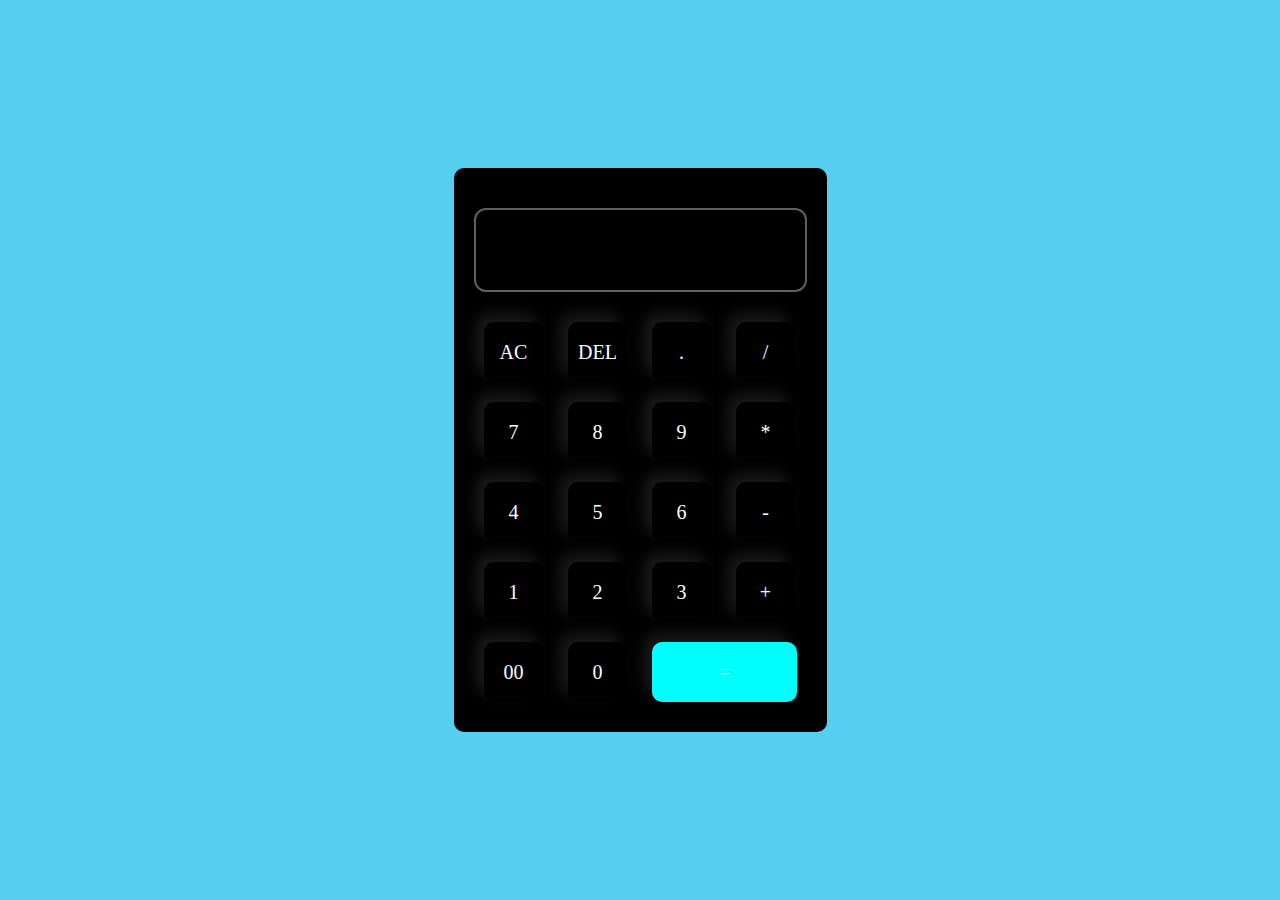
<file: calculator/index.html>
<!DOCTYPE html>
<html lang="en">
<head>
    <meta charset="UTF-8">
    <meta name="viewport" content="width=device-width, initial-scale=1.0">
    <title>Calculator</title>
    <link rel="stylesheet" href="./style.css">
</head>
<body>
    <div class="container">
        <div class="calculator">
            <form action="">
                <div class="display">
                    <input type="text" name="display" id="display">
                </div>
                <div>
                    <input type="button" value="AC" onclick="display.value=''">
                    <input type="button" value="DEL" onclick="display.value=display.value.toString().slice(0,-1)">
                    <input type="button" value="." onclick="display.value+='.'">
                    <input type="button" value="/" onclick="display.value+='/'">
                </div>
                     <div>
                    <input type="button" value="7" onclick="display.value+='7'">
                    <input type="button" value="8" onclick="display.value+='8'">
                    <input type="button" value="9" onclick="display.value+='9'">
                    
                    <input type="button" value="*" onclick="display.value+='*'">
                </div>
                   <div>
                    <input type="button" value="4" onclick="display.value+='4'">
                    <input type="button" value="5" onclick="display.value+='5'">
                    <input type="button" value="6" onclick="display.value+='6'">
                    <input type="button" value="-" onclick="display.value+='-'">
                </div>
                   <div>
                    <input type="button" value="1" onclick="display.value+='1'">
                    <input type="button" value="2" onclick="display.value+='2'">
                    <input type="button" value="3" onclick="display.value+='3'">
                    <input type="button" value="+" onclick="display.value+='+'">
                </div>
                   <div class="equal">
                    <input type="button" value="00" onclick="display.value+='00'">
                    <input type="button" value="0" onclick="display.value+='0'">
                    <input type="button" value="=" id="equal" onclick="display.value=eval(display.value)" class="dis">
                </div>
            </form>
        </div>
    </div>
</body>
</html>
</file>
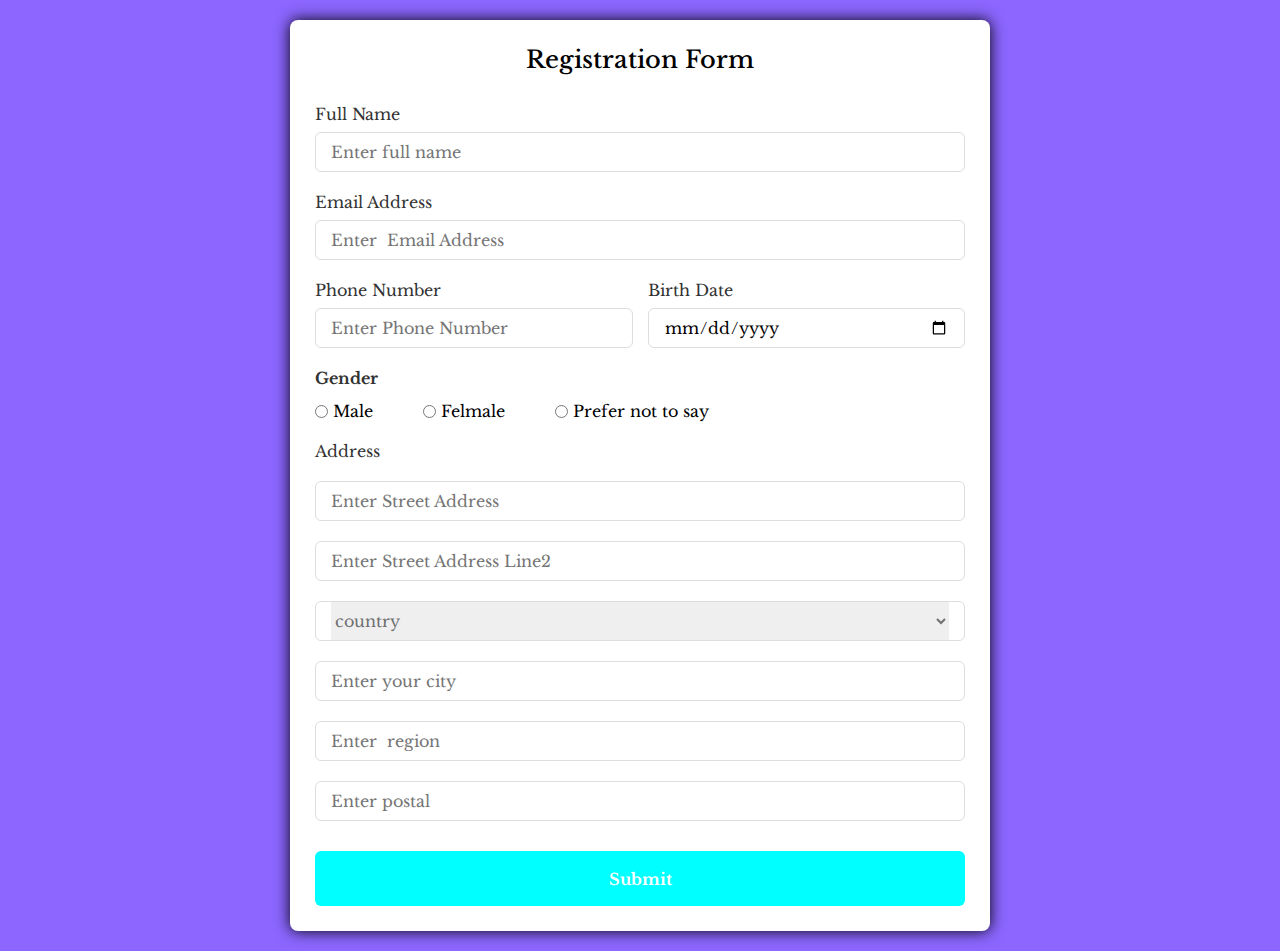
<file: RegistrationForm/index.html>
<!DOCTYPE html>
<html lang="en">
<head>
    <meta charset="UTF-8">
    <meta name="viewport" content="width=device-width, initial-scale=1.0">
    <title>Registartion Form</title>
    <link rel="stylesheet" href="./style.css">
</head>
<body>
    <section class="container"> 
           <header>Registration Form</header>
           <form action="rigidtartion" method="post">
                    <div class="input-box">
                            <label for="name">Full Name</label>
                            <input type="text" name="fullname" id="fullname" placeholder="Enter full name" required>
                    </div>
                    <div class="input-box">
                            <label for="name">Email Address</label>
                            <input type="text" name="fullname" id="fullname" placeholder="Enter  Email Address" required>
                    </div>
                <div class="column">
                  <div class="input-box">
                            <label for="name">Phone Number</label>
                            <input type="number" name="fullname" id="fullname" placeholder="Enter Phone Number " required>
                    </div>
                     <div class="input-box">
                            <label for="name">Birth Date</label>
                            <input type="date" name="fullname" id="fullname" placeholder="Enter Birth Date" required>
                    </div>
                </div>
                <div class="gender-box">
                    <h3>Gender</h3>
                    <div class="gender-option">
                        <div class="gender">
                            <input type="radio" name="gender" id="check-male">
                            <label for="check-male">Male</label>
                        </div>
                        <div class="gender">
                            <input type="radio" name="gender" id="check-female">
                            <label for="check-female">Felmale</label>
                        </div>
                    <div class="gender">
                        <input type="radio" name="gender" id="check-other">
                        <label for="check-other">Prefer not to say</label>
                    </div>
                    </div>
                </div>
                <div class="input-box address">
                            <label for="name">Address</label>
                            <input type="text" name="fullname" id="fullname" placeholder="Enter Street Address" required>
                             <input type="text" name="fullname" id="fullname" placeholder="Enter Street Address Line2" required>
                           <div class="select-box">
                            <select name="country" id="country">
                                <option value="country" hidden>country</option>
                                 <option value="country">India</option>
                                 <option value="country">America</option>
                                 <option value="country">Japana</option>
                                 
                            </select>
                        
                          
                           </div>
                             <input type="text" name="fullname" id="fullname" placeholder="Enter your city" required>
                            <input type="text" name="fullname" id="fullname" placeholder="Enter  region" required>
                            <input type="number" name="fullname" id="fullname" placeholder="Enter postal" required>

                    
                    
                        </div>
                        <button>
                            Submit
                        </button>
           </form>
    </section>
</body>
</html>
</file>
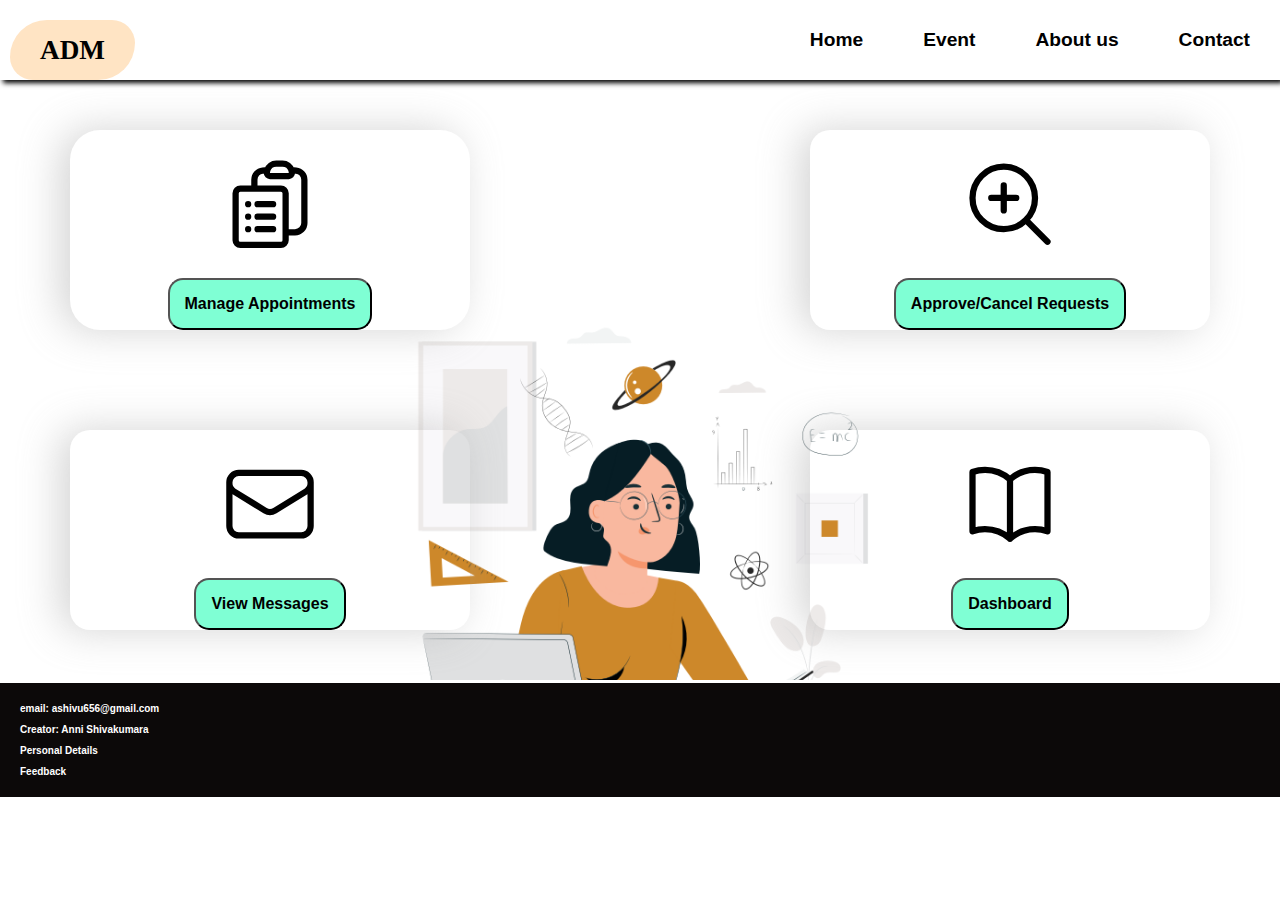
<file: Student_Teacher_Booking_Appointment-master/Student_Teacher_Booking_Appointment-master/admin-dashboard.html>
<!DOCTYPE html>
<html lang="en">
  <head>
    <meta charset="UTF-8" />
    <meta name="viewport" content="width=device-width, initial-scale=1.0" />
    <title>Admin Login</title>
    <link rel="stylesheet" href="./css/student_dashboard.css" />
  </head>
  <body>
    <nav class="navbar">
      <ul class="sidebar">
        <li>
          <a href="">
            <img
              style="color: black;"
              src="./assets/close_24dp_E3E3E3_FILL0_wght400_GRAD0_opsz24.svg"
              alt=""
            />
          </a>
        </li>
        <li><a href="./admin-dashboard.html">Home</a></li>
        <li><a href="./admin-events.html">Events</a></li>
        <li><a href="./About_us.html">About us</a></li>
        <li><a href="./contactform.html">Contact</a></li>
      </ul>
      <ul class="insideelements">
        <li><a class="Logo-" href="./admin-dashboard.html">ADM</a></li>
        <li class="hideOnMobile"><a href="./admin-dashboard.html">Home</a></li>
        <li class="hideOnMobile"><a href="./admin-events.html">Event</a></li>
        <li class="hideOnMobile"><a href="./About_us.html">About us</a></li>
        <li class="hideOnMobile"><a href="./contactform.html">Contact</a></li>
        <li class="menubutton" onclick="ShowSidebar()">
          <a href="#">
            <img
              src="./assets/menu_24dp_E3E3E3_FILL0_wght400_GRAD0_opsz24.svg"
              alt=""
            />
          </a>
        </li>
      </ul>
    </nav>
    <section>
      <div class="body-section">
        <div class="box Schedule_Appointment">
          <svg
            xmlns="http://www.w3.org/2000/svg"
            fill="none"
            viewBox="0 0 24 24"
            stroke-width="1.5"
            stroke="currentColor"
            class="size-6"
          >
            <path
              stroke-linecap="round"
              stroke-linejoin="round"
              d="M9 12h3.75M9 15h3.75M9 18h3.75m3 .75H18a2.25 2.25 0 0 0 2.25-2.25V6.108c0-1.135-.845-2.098-1.976-2.192a48.424 48.424 0 0 0-1.123-.08m-5.801 0c-.065.21-.1.433-.1.664 0 .414.336.75.75.75h4.5a.75.75 0 0 0 .75-.75 2.25 2.25 0 0 0-.1-.664m-5.8 0A2.251 2.251 0 0 1 13.5 2.25H15c1.012 0 1.867.668 2.15 1.586m-5.8 0c-.376.023-.75.05-1.124.08C9.095 4.01 8.25 4.973 8.25 6.108V8.25m0 0H4.875c-.621 0-1.125.504-1.125 1.125v11.25c0 .621.504 1.125 1.125 1.125h9.75c.621 0 1.125-.504 1.125-1.125V9.375c0-.621-.504-1.125-1.125-1.125H8.25ZM6.75 12h.008v.008H6.75V12Zm0 3h.008v.008H6.75V15Zm0 3h.008v.008H6.75V18Z"
            />
          </svg>
          <button>
            <a href="./BookAppointment_admin/manage_appointments.html"
              >Manage Appointments</a
            >
          </button>
        </div>
        <div class="box Approve-cancel">
          <svg
            xmlns="http://www.w3.org/2000/svg"
            fill="none"
            viewBox="0 0 24 24"
            stroke-width="1.5"
            stroke="currentColor"
            class="size-6"
          >
            <path
              stroke-linecap="round"
              stroke-linejoin="round"
              d="m21 21-5.197-5.197m0 0A7.5 7.5 0 1 0 5.196 5.196a7.5 7.5 0 0 0 10.607 10.607ZM10.5 7.5v6m3-3h-6"
            />
          </svg>
          <button>
            <a href="./BookAppointment_admin/approve_cancel.html"
              >Approve/Cancel Requests</a
            >
          </button>
        </div>
        <div class="box view-messages">
          <svg
            xmlns="http://www.w3.org/2000/svg"
            fill="none"
            viewBox="0 0 24 24"
            stroke-width="1.5"
            stroke="currentColor"
            class="size-6"
          >
            <path
              stroke-linecap="round"
              stroke-linejoin="round"
              d="M21.75 6.75v10.5a2.25 2.25 0 0 1-2.25 2.25h-15a2.25 2.25 0 0 1-2.25-2.25V6.75m19.5 0A2.25 2.25 0 0 0 19.5 4.5h-15a2.25 2.25 0 0 0-2.25 2.25m19.5 0v.243a2.25 2.25 0 0 1-1.07 1.916l-7.5 4.615a2.25 2.25 0 0 1-2.36 0L3.32 8.91a2.25 2.25 0 0 1-1.07-1.916V6.75"
            />
          </svg>
          <button>
            <a href="./BookAppointment_admin/view_messages.html">View Messages</a>
          </button>
        </div>
        <div class="box view-all-Appointments">
          <svg
            xmlns="http://www.w3.org/2000/svg"
            fill="none"
            viewBox="0 0 24 24"
            stroke-width="1.5"
            stroke="currentColor"
            class="size-6"
          >
            <path
              stroke-linecap="round"
              stroke-linejoin="round"
              d="M12 6.042A8.967 8.967 0 0 0 6 3.75c-1.052 0-2.062.18-3 .512v14.25A8.987 8.987 0 0 1 6 18c2.305 0 4.408.867 6 2.292m0-14.25a8.966 8.966 0 0 1 6-2.292c1.052 0 2.062.18 3 .512v14.25A8.987 8.987 0 0 0 18 18a8.967 8.967 0 0 0-6 2.292m0-14.25v14.25"
            />
          </svg>
          <button>
            <a href="./BookAppointment_admin/admin_dashboard.html">Dashboard</a>
          </button>
        </div>
      </div>
    </section>
    <footer class="original-footer">
      <div class="footer">
        <div class="footer-elements">
          <h4>email: ashivu656@gmail.com</h4>
          <h4>Creator: Anni Shivakumara</h4>
          <h4>Personal Details</h4>
          <div class="footer-second">
            <h4>Feedback</h4>
          </div>
        </div>
      </div>
    </footer>
    <script src="./js/teacherDashBoard.js"></script>
  </body>
</html>
</file>
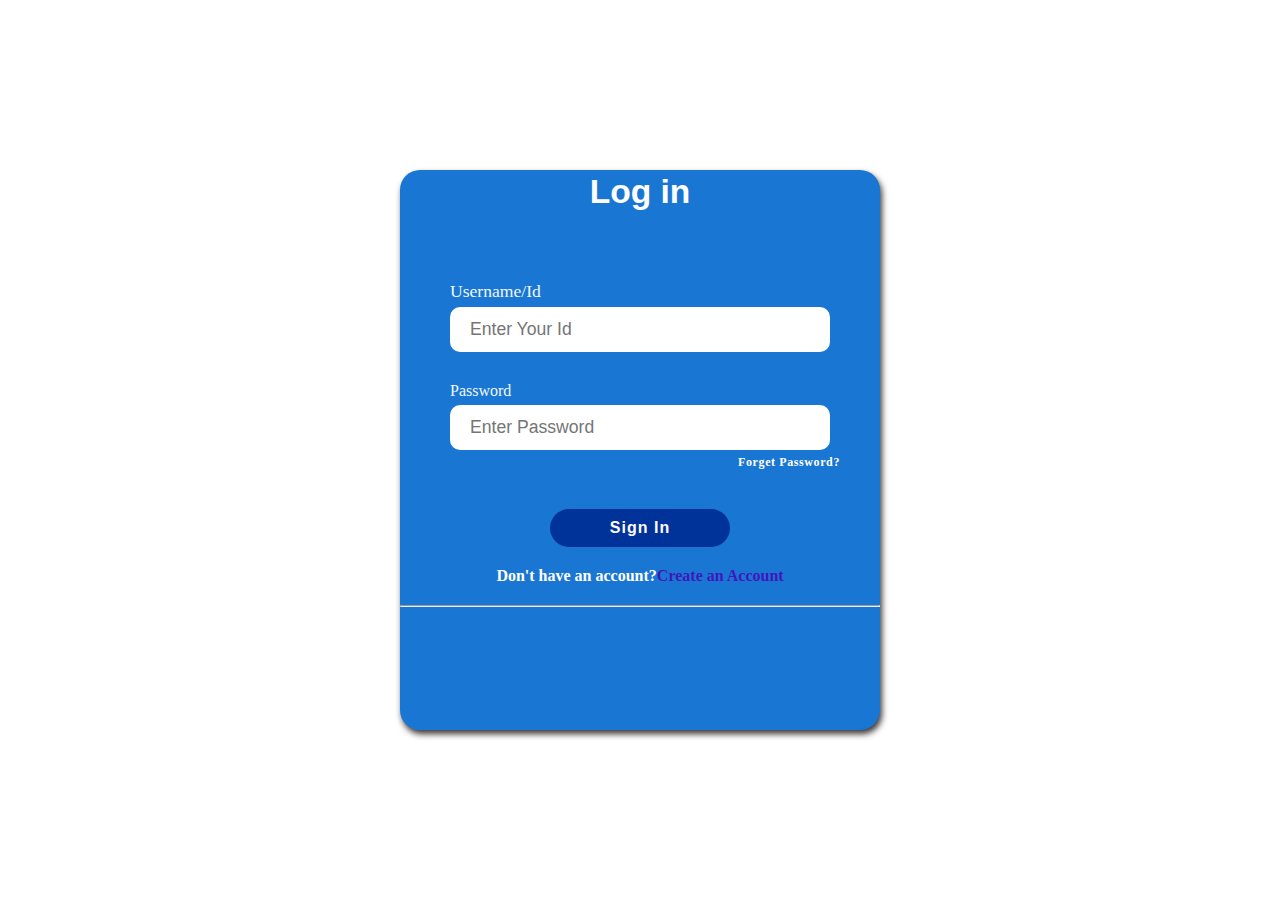
<file: Student_Teacher_Booking_Appointment-master/Student_Teacher_Booking_Appointment-master/AdminLogIn.html>
<!DOCTYPE html>
<html lang="en">
<head>
    <meta charset="UTF-8">
    <meta name="viewport" content="width=device-width, initial-scale=1.0">
    <title>Student Log In</title>
    <link rel="stylesheet" href="./css/admin.css">
</head>
<body>
    <div  class="container">
        <div class="login">
            <form action="">
            <h1>Log in</h1>
            
            <div class="username">
            <label for="username" id="usernamel">Username/Id</label>
            <input type="username" id="usernamei" placeholder="Enter Your Id">
            </div>

            <div class="password">
            <label for="" id="passwordl">Password</label>
            <input type="password" name="password" id="passwordi" placeholder="Enter Password">
            
             </div>
             <div class="forgetpassword">
                  <a href="./logIn.html">Forget Password?</a>
             </div>
             <div class="SignIn">
                    <button type="submit">Sign In</button>     
             </div>
             
             <h4>Don't have an account?   <a href="./logIn.html"> Create an Account</a></h4>
            </form>
            
            <div class="looti-files">
               
              <hr>

            </div>
        </div>
    </div>
</body>
</html>
</file>
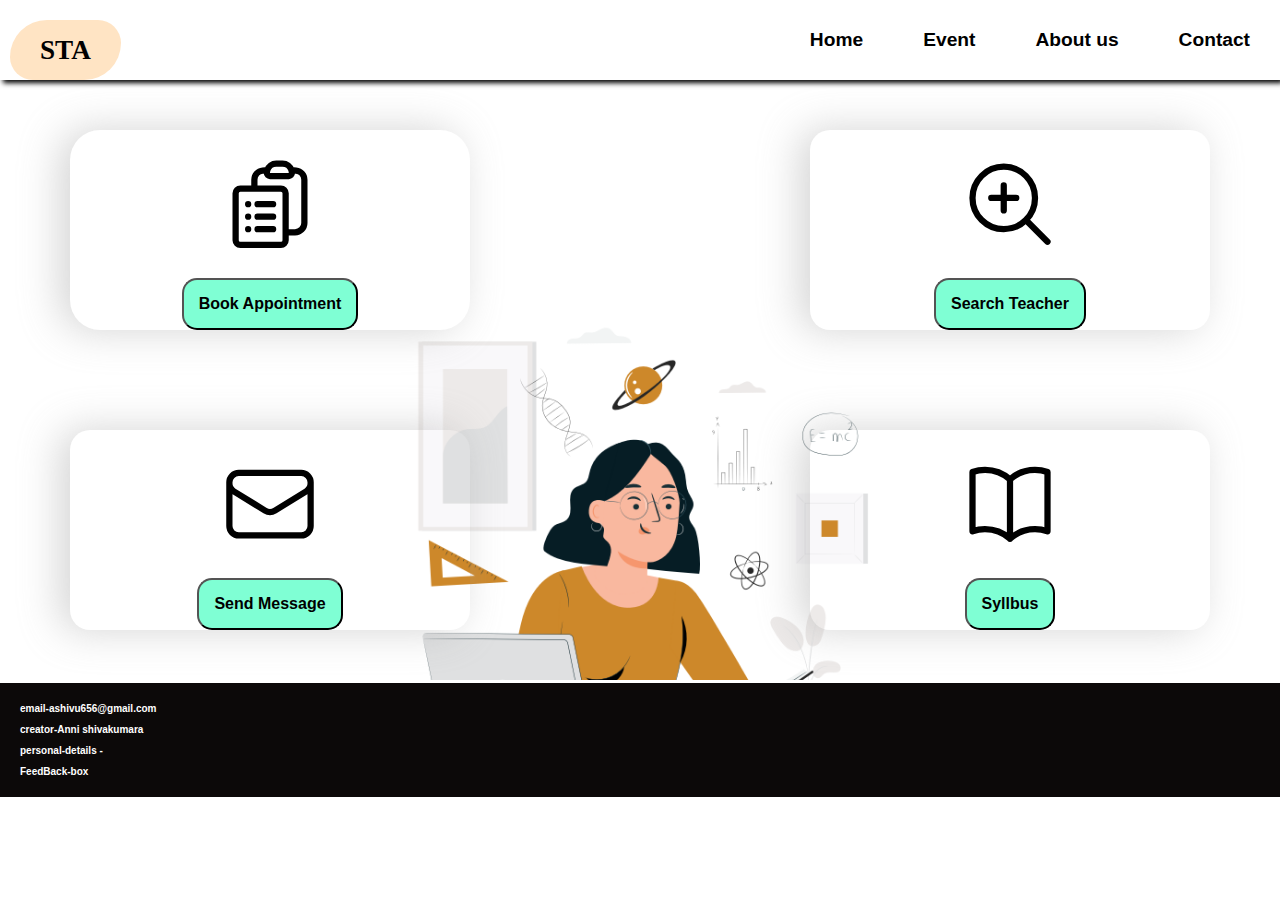
<file: Student_Teacher_Booking_Appointment-master/Student_Teacher_Booking_Appointment-master/student-dashboard.html>
<!DOCTYPE html>
<html lang="en">
  <head>
    <meta charset="UTF-8" />
    <meta name="viewport" content="width=device-width, initial-scale=1.0" />
    <title>student-login</title>
    <link rel="stylesheet" href="./css/student_dashboard.css" />
  </head>
  <body>
    <nav class="navbar">
      <ul class="sidebar">
        <li><a href="">
            <img  style="color: black;" src="./assets/close_24dp_E3E3E3_FILL0_wght400_GRAD0_opsz24.svg" alt="">
        </a></li>
        <li><a href="./student-dashboard.html">Home</a></li>
        <li><a href="./events.html">Events</a></li>
        <li><a href="./About_us.html">About us</a></li>
        <li><a href="./contactform">Contact</a></li>
      </ul>
      <ul class="insideelements">
        <li ><a class="Logo-" href="./student-dashboard.html">STA</a></li>
        <li class="hideOnMobile"><a href="./student-dashboard.html">Home</a></li>
        <li class="hideOnMobile"><a href="./events.html">Event</a></li>
        <li class="hideOnMobile"><a href="./About_us.html">About us</a></li>
        <li class="hideOnMobile"><a href="./contactform.html">Contact</a></li>
        <li class="menubutton" onclick="ShowSidebar()">
          <a href="#"
            ><img
              src="./assets/menu_24dp_E3E3E3_FILL0_wght400_GRAD0_opsz24.svg"
              alt=""
            />
          </a>
        </li>
      </ul>
    </nav>
    <section >
    <div class="body-section">
      <div class="box Schedule_Appointment">
        <svg xmlns="http://www.w3.org/2000/svg" fill="none" viewBox="0 0 24 24" stroke-width="1.5" stroke="currentColor" class="size-6">
  <path stroke-linecap="round" stroke-linejoin="round" d="M9 12h3.75M9 15h3.75M9 18h3.75m3 .75H18a2.25 2.25 0 0 0 2.25-2.25V6.108c0-1.135-.845-2.098-1.976-2.192a48.424 48.424 0 0 0-1.123-.08m-5.801 0c-.065.21-.1.433-.1.664 0 .414.336.75.75.75h4.5a.75.75 0 0 0 .75-.75 2.25 2.25 0 0 0-.1-.664m-5.8 0A2.251 2.251 0 0 1 13.5 2.25H15c1.012 0 1.867.668 2.15 1.586m-5.8 0c-.376.023-.75.05-1.124.08C9.095 4.01 8.25 4.973 8.25 6.108V8.25m0 0H4.875c-.621 0-1.125.504-1.125 1.125v11.25c0 .621.504 1.125 1.125 1.125h9.75c.621 0 1.125-.504 1.125-1.125V9.375c0-.621-.504-1.125-1.125-1.125H8.25ZM6.75 12h.008v.008H6.75V12Zm0 3h.008v.008H6.75V15Zm0 3h.008v.008H6.75V18Z" />
</svg>
     <button> <a href="./BookAppointment_stuside/book_appointgment.html">Book Appointment</a></button>
      </div>
      <div class="box Approve-cancel">
        <svg xmlns="http://www.w3.org/2000/svg" fill="none" viewBox="0 0 24 24" stroke-width="1.5" stroke="currentColor" class="size-6">
  <path stroke-linecap="round" stroke-linejoin="round" d="m21 21-5.197-5.197m0 0A7.5 7.5 0 1 0 5.196 5.196a7.5 7.5 0 0 0 10.607 10.607ZM10.5 7.5v6m3-3h-6" />
</svg>
  <button> <a href="./BookAppointment_stuside/sendmessage/sendmessage.html">Search Teacher</a></button>
      </div>
      <div class="box view-messages">
         <svg xmlns="http://www.w3.org/2000/svg" fill="none" viewBox="0 0 24 24" stroke-width="1.5" stroke="currentColor" class="size-6">
  <path stroke-linecap="round" stroke-linejoin="round" d="M21.75 6.75v10.5a2.25 2.25 0 0 1-2.25 2.25h-15a2.25 2.25 0 0 1-2.25-2.25V6.75m19.5 0A2.25 2.25 0 0 0 19.5 4.5h-15a2.25 2.25 0 0 0-2.25 2.25m19.5 0v.243a2.25 2.25 0 0 1-1.07 1.916l-7.5 4.615a2.25 2.25 0 0 1-2.36 0L3.32 8.91a2.25 2.25 0 0 1-1.07-1.916V6.75" />
</svg>
      <button> <a href="./BookAppointment_stuside/search/searchteacher.html">Send Message</a></button>
      </div>
      <div class="box view-all-Appointments">
        <svg xmlns="http://www.w3.org/2000/svg" fill="none" viewBox="0 0 24 24" stroke-width="1.5" stroke="currentColor" class="size-6">
  <path stroke-linecap="round" stroke-linejoin="round" d="M12 6.042A8.967 8.967 0 0 0 6 3.75c-1.052 0-2.062.18-3 .512v14.25A8.987 8.987 0 0 1 6 18c2.305 0 4.408.867 6 2.292m0-14.25a8.966 8.966 0 0 1 6-2.292c1.052 0 2.062.18 3 .512v14.25A8.987 8.987 0 0 0 18 18a8.967 8.967 0 0 0-6 2.292m0-14.25v14.25" />
</svg>
      <button> <a href="./BookAppointment_stuside/search/searchteacher.html">Syllbus</a></button>
        </div>
    </section>
    <footer class="original-footer">
      <div class="footer">
        <div class="footer-elements">
        <h4> email-ashivu656@gmail.com </h4>  
        <h4>creator-Anni shivakumara </h4> 
         <h4>personal-details -  </h4>
         <div class="footer-second">
          <h4>FeedBack-box</h4>
          </div>
      
      </div>
     
    </footer>
    <script src="./js/teacherDashBoard.js"></script>
  </body>
</html>
</file>
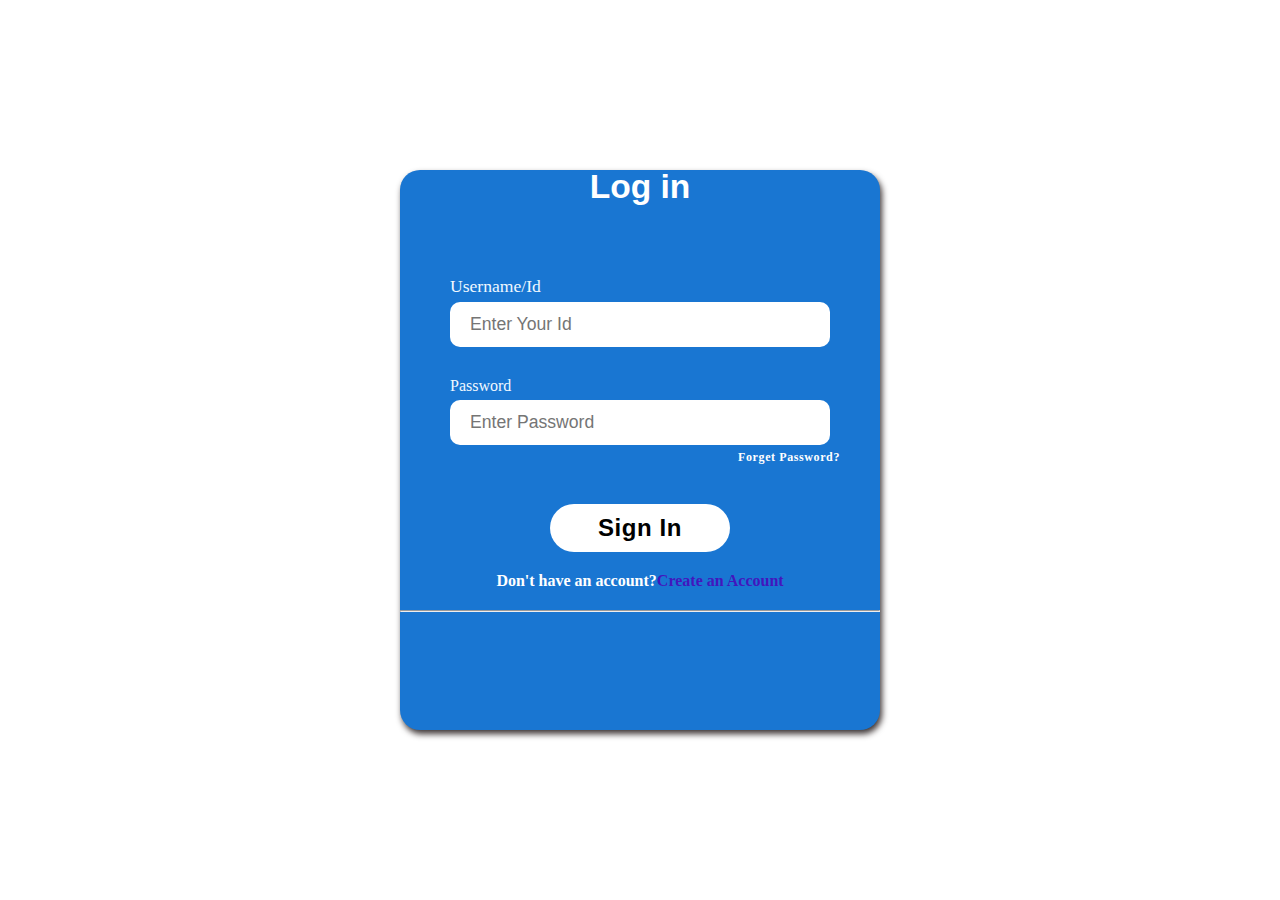
<file: Student_Teacher_Booking_Appointment-master/Student_Teacher_Booking_Appointment-master/studentLogin.html>
<!DOCTYPE html>
<html lang="en">
<head>
    <meta charset="UTF-8">
    <meta name="viewport" content="width=device-width, initial-scale=1.0">
    <title>Student Log In</title>
    <link rel="stylesheet" href="./css/student_login.css">
</head>
<body>
    <div  class="container">
        <div class="login">
            <form action="">
            <h1>Log in</h1>
            
            <div class="username">
            <label for="username" id="usernamel">Username/Id</label>
            <input type="username" id="usernamei" placeholder="Enter Your Id">
            </div>

            <div class="password">
            <label for="" id="passwordl">Password</label>
            <input type="password" name="password" id="passwordi" placeholder="Enter Password">
            
             </div>
             <div class="forgetpassword">
                  <a href="./logIn.html">Forget Password?</a>
             </div>
             <div class="SignIn">
                    <button type="submit"><a href="./student-dashboard.html">Sign In</a></button>     
             </div>
             
             <h4>Don't have an account?   <a href="./logIn.html"> Create an Account</a></h4>
            </form>
            
            <div class="looti-files">
               
              <hr>

            </div>
        </div>
    </div>
</body>
</html>
</file>
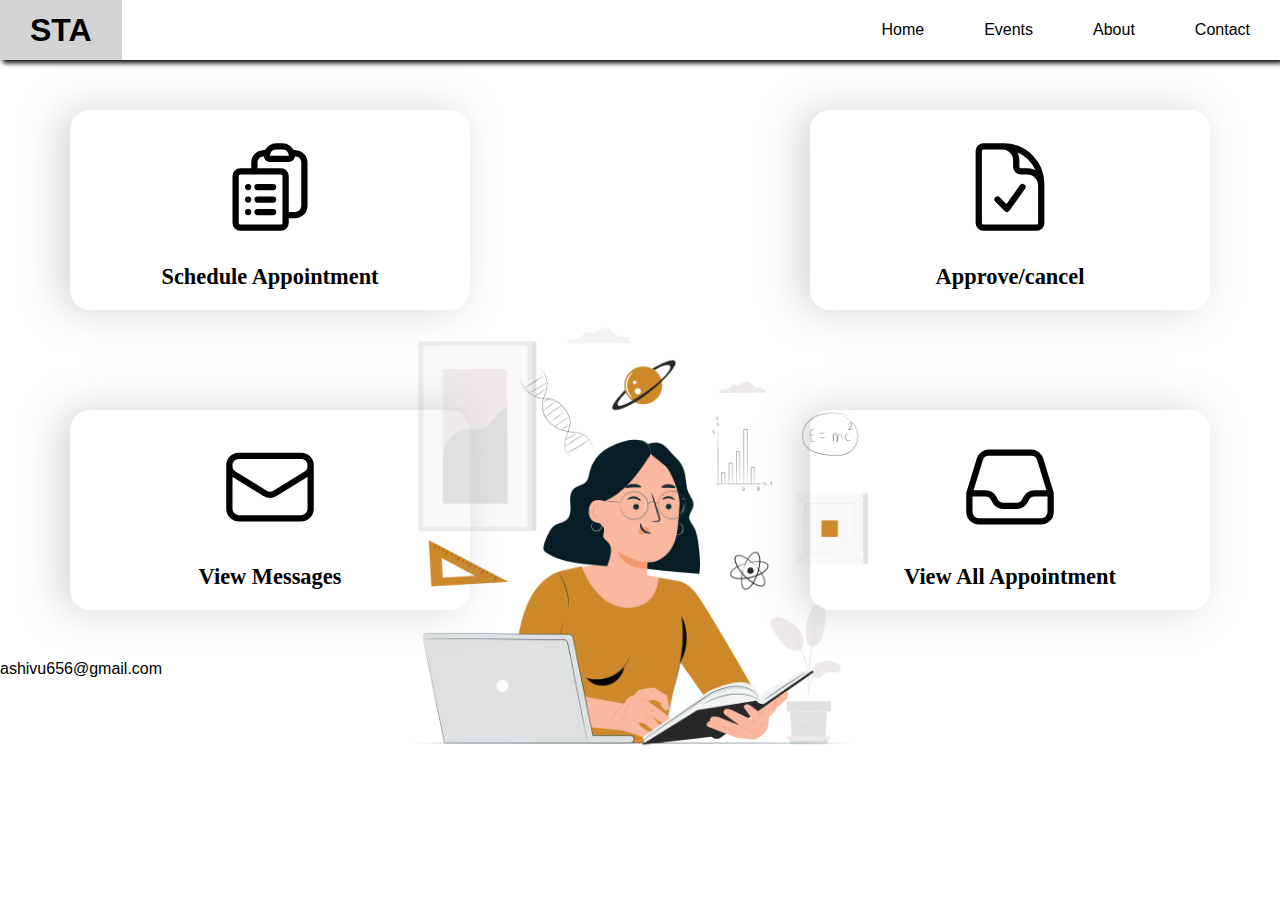
<file: Student_Teacher_Booking_Appointment-master/Student_Teacher_Booking_Appointment-master/teacher-dashboard.html>
<!DOCTYPE html>
<html lang="en">
  <head>
    <meta charset="UTF-8" />
    <meta name="viewport" content="width=device-width, initial-scale=1.0" />
    <title>Document</title>
    <link rel="stylesheet" href="./css/teacher_dashboard.css" />
  </head>
  <body>
    <nav class="navbar">
      <ul class="sidebar">
        <li><a href="">
            <img  style="color: black;" src="./assets/close_24dp_E3E3E3_FILL0_wght400_GRAD0_opsz24.svg" alt="">
        </a></li>
        <li><a href="">Home</a></li>
        <li><a href="">Events</a></li>
        <li><a href="">About</a></li>
        <li><a href="">Contact</a></li>
      
      </ul>
      <ul class="insideelements">
        <li ><a href="">STA</a></li>
        <li class="hideOnMobile"><a href="">Home</a></li>
        <li class="hideOnMobile"><a href="">Events</a></li>
        <li class="hideOnMobile"><a href="">About</a></li>
        <li class="hideOnMobile"><a href="">Contact</a></li>
     
        <li class="menubutton" onclick="ShowSidebar()">
          <a href="#"
            ><img
              src="./assets/menu_24dp_E3E3E3_FILL0_wght400_GRAD0_opsz24.svg"
              alt=""
            />
          </a>
        </li>
      </ul>
    </nav>
    <section >
    <div class="body-section">
      <div class="box Schedule_Appointment">
        <svg xmlns="http://www.w3.org/2000/svg" fill="none" viewBox="0 0 24 24" stroke-width="1.5" stroke="currentColor" class="size-6">
  <path stroke-linecap="round" stroke-linejoin="round" d="M9 12h3.75M9 15h3.75M9 18h3.75m3 .75H18a2.25 2.25 0 0 0 2.25-2.25V6.108c0-1.135-.845-2.098-1.976-2.192a48.424 48.424 0 0 0-1.123-.08m-5.801 0c-.065.21-.1.433-.1.664 0 .414.336.75.75.75h4.5a.75.75 0 0 0 .75-.75 2.25 2.25 0 0 0-.1-.664m-5.8 0A2.251 2.251 0 0 1 13.5 2.25H15c1.012 0 1.867.668 2.15 1.586m-5.8 0c-.376.023-.75.05-1.124.08C9.095 4.01 8.25 4.973 8.25 6.108V8.25m0 0H4.875c-.621 0-1.125.504-1.125 1.125v11.25c0 .621.504 1.125 1.125 1.125h9.75c.621 0 1.125-.504 1.125-1.125V9.375c0-.621-.504-1.125-1.125-1.125H8.25ZM6.75 12h.008v.008H6.75V12Zm0 3h.008v.008H6.75V15Zm0 3h.008v.008H6.75V18Z" />
</svg>
    <h4>    Schedule Appointment </h4>
        <a href="./Schedule_Appointment.html"></a>
      </div>
      <div class="box Approve-cancel">
        <svg xmlns="http://www.w3.org/2000/svg" fill="none" viewBox="0 0 24 24" stroke-width="1.5" stroke="currentColor" class="size-6">
  <path stroke-linecap="round" stroke-linejoin="round" d="M10.125 2.25h-4.5c-.621 0-1.125.504-1.125 1.125v17.25c0 .621.504 1.125 1.125 1.125h12.75c.621 0 1.125-.504 1.125-1.125v-9M10.125 2.25h.375a9 9 0 0 1 9 9v.375M10.125 2.25A3.375 3.375 0 0 1 13.5 5.625v1.5c0 .621.504 1.125 1.125 1.125h1.5a3.375 3.375 0 0 1 3.375 3.375M9 15l2.25 2.25L15 12" />
        </svg>

        <h4>Approve/cancel</h4>
      </div>
      <div class="box view-messages">
         <svg xmlns="http://www.w3.org/2000/svg" fill="none" viewBox="0 0 24 24" stroke-width="1.5" stroke="currentColor" class="size-6">
  <path stroke-linecap="round" stroke-linejoin="round" d="M21.75 6.75v10.5a2.25 2.25 0 0 1-2.25 2.25h-15a2.25 2.25 0 0 1-2.25-2.25V6.75m19.5 0A2.25 2.25 0 0 0 19.5 4.5h-15a2.25 2.25 0 0 0-2.25 2.25m19.5 0v.243a2.25 2.25 0 0 1-1.07 1.916l-7.5 4.615a2.25 2.25 0 0 1-2.36 0L3.32 8.91a2.25 2.25 0 0 1-1.07-1.916V6.75" />
</svg>
      <h4>  View Messages </h4>
      </div>
      <div class="box view-all-Appointments">
        <svg xmlns="http://www.w3.org/2000/svg" fill="none" viewBox="0 0 24 24" stroke-width="1.5" stroke="currentColor" class="size-6">
  <path stroke-linecap="round" stroke-linejoin="round" d="M2.25 13.5h3.86a2.25 2.25 0 0 1 2.012 1.244l.256.512a2.25 2.25 0 0 0 2.013 1.244h3.218a2.25 2.25 0 0 0 2.013-1.244l.256-.512a2.25 2.25 0 0 1 2.013-1.244h3.859m-19.5.338V18a2.25 2.25 0 0 0 2.25 2.25h15A2.25 2.25 0 0 0 21.75 18v-4.162c0-.224-.034-.447-.1-.661L19.24 5.338a2.25 2.25 0 0 0-2.15-1.588H6.911a2.25 2.25 0 0 0-2.15 1.588L2.35 13.177a2.25 2.25 0 0 0-.1.661Z" />
</svg>

     <h4> View All Appointment </h4>
    </section>
    <footer>
      ashivu656@gmail.com
    </footer>
    <script src="./js/teacherDashBoard.js"></script>
  </body>
</html>
</file>
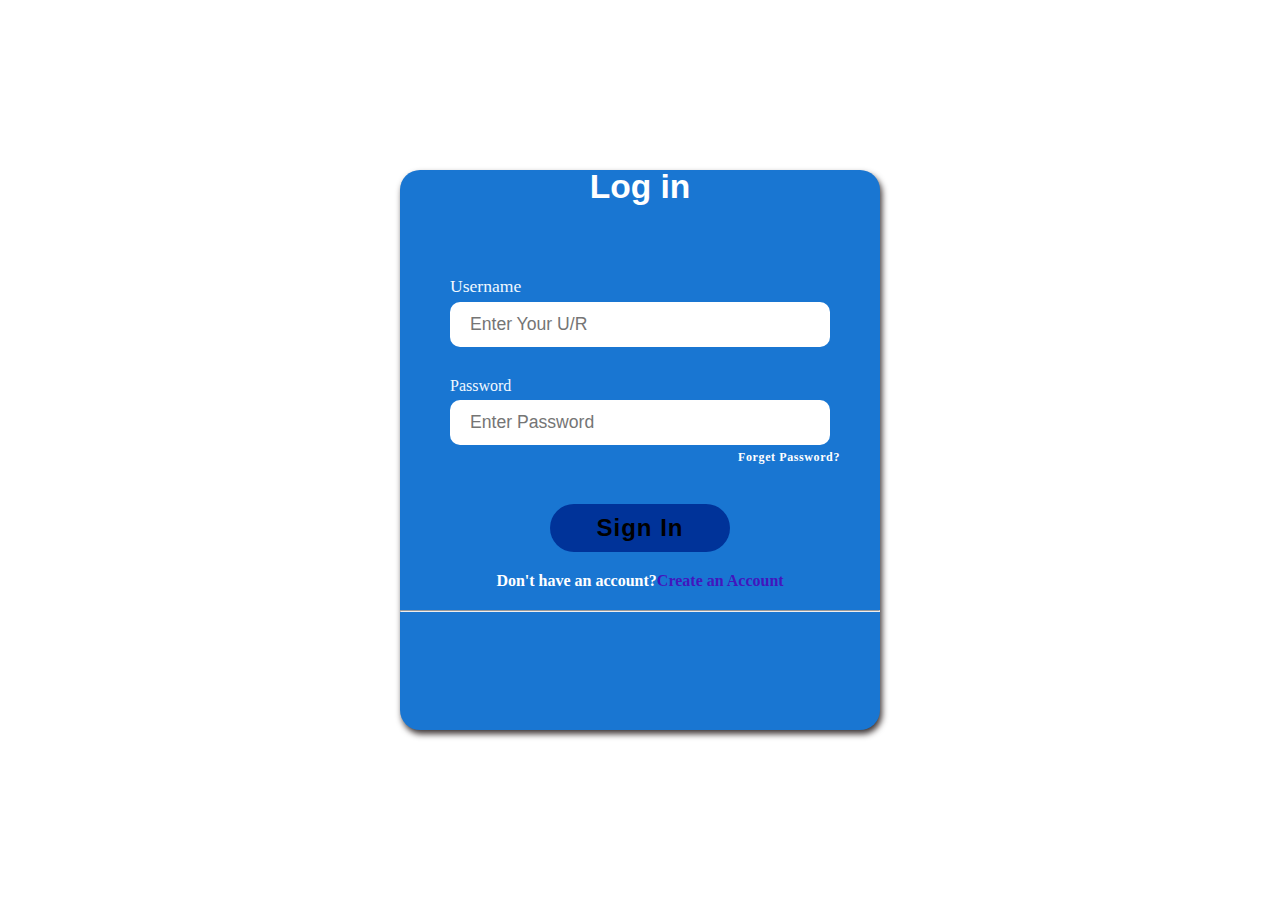
<file: Student_Teacher_Booking_Appointment-master/Student_Teacher_Booking_Appointment-master/TeacherLogin.html>
<!DOCTYPE html>
<html lang="en">
<head>
    <meta charset="UTF-8">
    <meta name="viewport" content="width=device-width, initial-scale=1.0">
    <title>Student Log In</title>
    <link rel="stylesheet" href="./css/student_login.css">
    <link rel="stylesheet" href="./css/teacher_login.css">
</head>
<body>
    <div  class="container">
        <div class="login">
            <form action="">
            <h1>Log in</h1>
            
            <div class="username">
            <label for="username" id="usernamel">Username</label>
            <input type="username" id="usernamei" placeholder="Enter Your U/R">
            </div>

            <div class="password">
            <label for="" id="passwordl">Password</label>
            <input type="password" name="password" id="passwordi" placeholder="Enter Password">
            
             </div>
             <div class="forgetpassword">
                  <a href="./logIn.html">Forget Password?</a>
             </div>
             <div class="SignIn">
                    <button type="submit"><a href="./teacher-dashboard.html">Sign In</a></button>     
             </div>
             
             <h4>Don't have an account? <a href="./logIn.html">Create an Account</a></h4>
            </form>
            
            <div class="looti-files">
               
              <hr>

            </div>
        </div>
    </div>
</body>
</html>
</file>
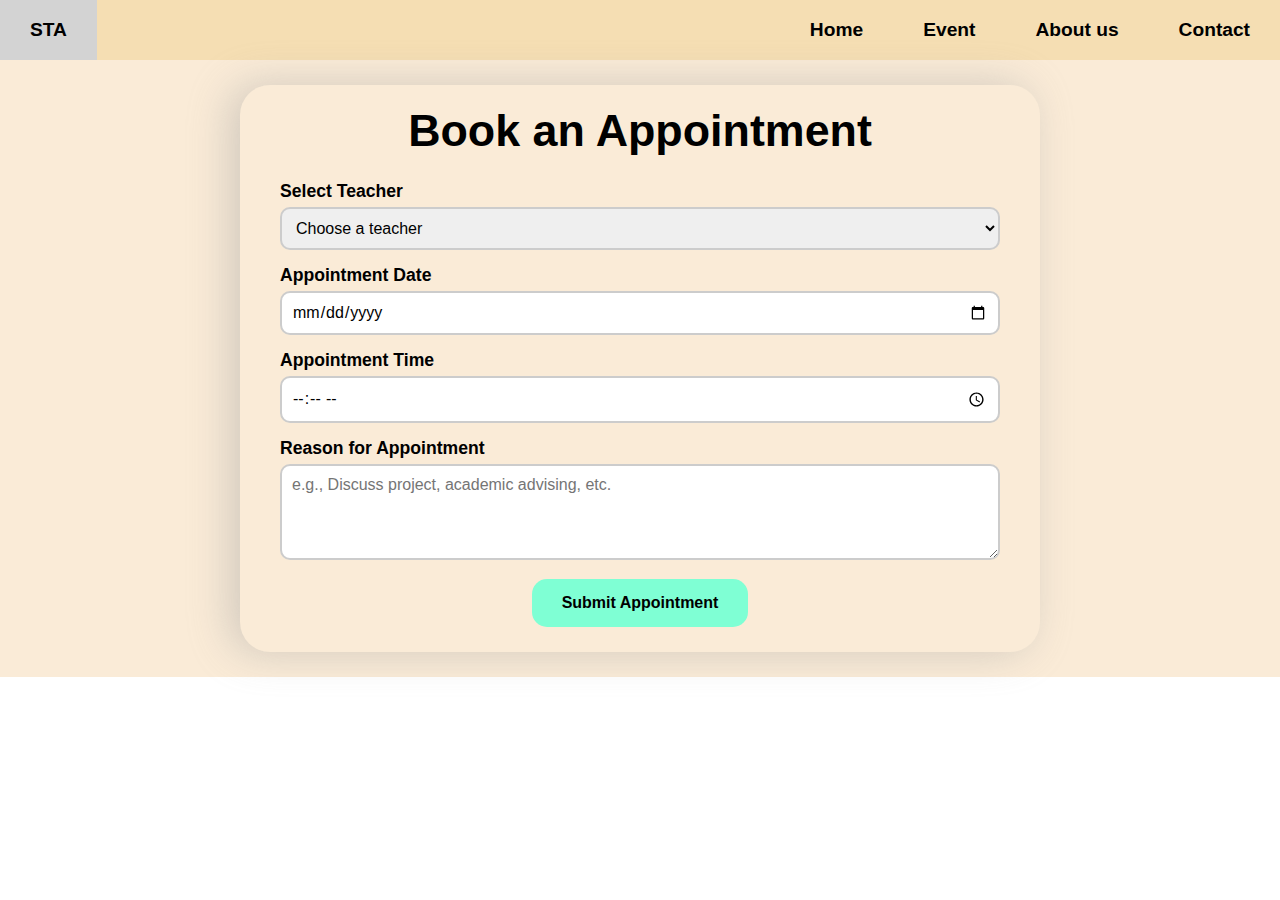
<file: Student_Teacher_Booking_Appointment-master/Student_Teacher_Booking_Appointment-master/BookAppointment_stuside/book_appointgment.html>
<!DOCTYPE html>
<html lang="en">
  <head>
    <meta charset="UTF-8" />
    <meta name="viewport" content="width=device-width, initial-scale=1.0" />
    <title>Book Appointment</title>
    <link rel="stylesheet" href="../css/book_appointment.css" />
  </head>
  <body>
    
    
    <nav class="navbar">
      <ul class="sidebar">
        <li>
          <a href="#" onclick="hideSidebar()">
            <img
              style="color: black;"
              src="../assets/close_24dp_E3E3E3_FILL0_wght400_GRAD0_opsz24.svg"
              alt="Close Menu"
            />
          </a>
        </li>
        <li><a href="../student-dashboard.html">Home</a></li>
        <li><a href="../events.html">Events</a></li>
        <li><a href="../About_us.html">About us</a></li>
        <li><a href="../contactform.html">Contact</a></li>
      </ul>
      <ul class="insideelements">
        <li><a href="../student-dashboard.html">STA</a></li>
        <li class="hideOnMobile"><a href="../student-dashboard.html">Home</a></li>
        <li class="hideOnMobile"><a href="../events.html">Event</a></li>
        <li class="hideOnMobile"><a href="../About_us.html">About us</a></li>
        <li class="hideOnMobile"><a href="../contactform.html">Contact</a></li>
        <li class="menubutton" onclick="ShowSidebar()">
          <a href="#">
            <img
              src="../assets/menu_24dp_E3E3E3_FILL0_wght400_GRAD0_opsz24.svg"
              alt="Menu"
            />
          </a>
        </li>
      </ul>
    </nav>

   
    <section class="body-section">
      <div class="box Schedule_Appointment">
        <h2>Book an Appointment</h2>
        <form class="appointment-form">
          <div class="form-group">
            <label for="teacher">Select Teacher</label>
            <select id="teacher" name="teacher" required>
              <option value="" disabled selected>Choose a teacher</option>
              <option value="teacher1">Dr. John Smith</option>
              <option value="teacher2">Prof. Jane Doe</option>
              <option value="teacher3">Ms. Emily Brown</option>
             

            </select>
          </div>
          <div class="form-group">
            <label for="date">Appointment Date</label>
            <input type="date" id="date" name="date" required />
          </div>
          <div class="form-group">
            <label for="time">Appointment Time</label>
            <input type="time" id="time" name="time" required />
          </div>
          <div class="form-group">
            <label for="reason">Reason for Appointment</label>
            <textarea
              id="reason"
              name="reason"
              rows="4"
              placeholder="e.g., Discuss project, academic advising, etc."
              required
            ></textarea>
          </div>
          <button type="submit">Submit Appointment</button>
        </form>
      </div>
    </section>

    

   
    <script src="../js/teacherDashBoard.js"></script>

    <script>
      document
        .querySelector(".appointment-form")
        .addEventListener("submit", function (event) {
          event.preventDefault(); 
          alert("Appointment submitted successfully!"); 
          
          this.reset(); 
        });
    </script>
  </body>
</html>
</file>
<file: calculator/style.css>
*{
    margin: 0;
    padding: 0;
    font-family: 'Poppins', 'sans-serif';
    box-sizing: border-box;
}
.container{
    width: 100%;
    height: 100vh;
    background: #55cef0;
    display: flex;
    align-items: center;
    justify-content: center;
    
}
.calculator{
    padding: 20px;
    background-color: #000000;
    border-radius: 10px;
}
.calculator form input{
    border: 0;
    outline: 0 ;
    width: 60px;
    height: 60px;
    border-radius: 10px;
    box-shadow: -8px -8px  15px  rgb(255, 255, 255 , 0.1), 5px 5px 15px rgb(0, 0, 0, 0.2);
    background: transparent;
    font-size: 20px;
    color: white;
    cursor: pointer;
    margin: 10px;
 
}

 form .display{
    display: flex;
    justify-content: flex-end;
    margin: 20px 0;
   border: 2px solid rgb(99, 95, 87);
   border-radius: 12px;
   
    
 }
 form .display input{
    text-align: right;
    flex: 1 1 0;
    font-size: 45px;
    box-shadow: none;
 }

.equal #equal{
 background-color: aqua;
 width: 145px;
}
</file>
<file: RegistrationForm/style.css>
@import url('https://fonts.googleapis.com/css2?family=Libre+Baskerville:ital,wght@0,400;0,700;1,400&family=Open+Sans:ital,wght@0,300..800;1,300..800&family=Poppins:ital,wght@0,100;0,200;0,300;0,400;0,500;0,600;0,700;0,800;0,900;1,100;1,200;1,300;1,400;1,500;1,600;1,700;1,800;1,900&family=Roboto:ital,wght@0,100..900;1,100..900&display=swap');
*{
  margin: 0;
  padding: 0;
  box-sizing: border-box;
  font-family: "Libre Baskerville", serif;
}
body{
  min-height: 100vh;
  display: flex;
  align-items: center;
  justify-content: center;
  background: rgba(140,102,282.9);
  padding: 20px;
}
.container{
   position: relative;
   max-width: 700px;
   width: 100%;
  color: #000000;
   background-color: #ffffff;
   padding: 25px;
   border-radius: 8px;
   box-shadow: 0  0 15px black;
}
.container header{
  font-size: 1.5rem;
  color: black;
  font-weight: 500;
  text-align: center;
} 
.container form{
  margin-top: 30px;
  color: #000000;
}
form .input-box{
  width: 100%;
  margin-top: 20px;
  color: #000000;
  
}
.input-box label{
  color: #333;
  
}
form  :where(.input-box input , .select-box){
  position: relative;
  height:40px;
  width: 100%;
  font-size: 1rem;
  outline: none;
  margin-top: 8px;
  border: 1px solid #ddd;
  border-radius: 6px;
  padding: 0 15px;
  
}
.input-box input:focus{
  box-shadow: 0 1px 0 rgba(0,1px,0.1);
}
form .column{
  display: flex;
  column-gap: 15px;
}
 form .gender-box{
   margin-top: 20px;
 }
 .gender-box h3{
  color: #333;
  font-size: 1rem;
  margin-bottom: 8px;
 }
form :where(.gender-option, .gender) {
  display: flex;
  align-items: center;
  column-gap: 50px;
  font-size: 1.0rem;
  margin-top: 5px;
}
form .gender{
  column-gap:5px ;
  cursor: pointer;
}
.gender input{
  accent-color: rgb(88, 56, 250);
}
form :where(.gender input , .gender label){
  cursor: pointer;
}
.address :where(input , .select-box){
  margin-top: 20px;
}
.select-box select{
  height: 100%;
  width: 100%;
  outline: none;
  border: none;
  color: #707070;
  font-size: 1rem;

}
form button{
  height: 55px;
  width: 100%;
color: #fff;
font-weight: bold;
border: none;
cursor: pointer;
margin-top: 30px;
border-radius: 6px;
font-size: 1rem;
transition: all 0.2s ease;
background-color: aqua;
}
form button:hover{
  background-color: rgb(88, 56, 250);
}
/* Responsive*/
@media screen and(max-width:500px) {
        form .column{
          flex-wrap: wrap;
        }
}

form :where(.genderoption, .gender){
  row-gap: 15px;
}
</file>
<file: Student_Teacher_Booking_Appointment-master/Student_Teacher_Booking_Appointment-master/css/student_dashboard.css>
* {
    margin: 0;
    padding: 0;
    box-sizing: border-box;
}

body {
    min-height: 100vh;
    width: 100vw;
    background-image: url(../assets/download.png);
    background-size: 50%;
    background-repeat: no-repeat;
    background-position: center 70%;
    font-family: 'Segoe UI', Tahoma, Geneva, Verdana, sans-serif;

}

.navbar {
    background-color: white;
    box-shadow: 3px 3px 5px black;
    height: 80px;
}

.navbar .insideelements {
    width: 100%;
    list-style: none;
    display: flex;
    justify-content: flex-end;
    align-items: center;
  height: 100%;
}

.insideelements li {
    height: 60px;
}

.insideelements a {
    height: 100%;
    padding: 0 30px;
    text-decoration: none;
    display: flex;
    align-items: center;
    color: black;
    font-size: 1.2rem;
    font-weight: 600;
}
.insideelements .Logo-{
    font-family: serif;
    font-size: 1.7rem;
    border: 3px solid blueviolet;
    border-radius: 160px 100px 160px 100px;
    background-color: bisque;
margin: 10px;
border: none;
}

.insideelements a:hover {
    background-color: lightgrey;
    border-radius: 20px;
}

.insideelements li:first-child {
    margin-right: auto;
    font-size: 1.9rem;
    font-weight: bold;
}

.sidebar {
    position: fixed;
    top: 0;
    right: 0;
    height: 100vh;
    width: 250px;
    z-index: 999;
    background-color: rgba(160, 160, 160, 0);
    backdrop-filter: blur(10px);
    box-shadow: -10px 0 10px rgba(0, 0, 0, 0.082);
    display:none;
    flex-direction: column;
    align-items: flex-start;
    justify-content: flex-start;
    border: 2px solid #ccc;
    list-style: none;
}

.sidebar li {
    width: 100%;
}

.sidebar a {
    width: 100%;
    padding: 16px 20px;
    text-decoration: none;
    color: black;
    display: block;
    font-size: 1.5rem;
}

.sidebar a:hover {
    background-color: rgba(255, 255, 255, 0.2);
}
.menubutton{
    display: none;
}
.body-section{
    
    width: 100%;
   height: 100%;
   display: flex;
   flex-direction: row;
  flex-wrap: wrap;
  justify-content: center;
  align-items: center;
  column-gap: 15rem;
}


.boxes{
    border: 2px solid;
    display: flex;
    flex-direction: colu;
    justify-content: space-between;
    align-items: flex-start;
    flex-wrap: wrap;
    flex-grow: 1;
}
    
    .box{
        width: 25rem ;
        height: 200px;
        display: flex;
        align-items: center;
        justify-content: center;
        margin: 50px ;
           display: flex;
         flex-direction: column;
         justify-content: center;
         align-items: center;
        
    }

     .Schedule_Appointment{
         box-shadow: -10px 0 40px rgba(160, 160, 160, 0.452);
         
         border-radius: 30px;
       
    }
    .Schedule_Appointment button{
        padding: 15px;
        background-color: aquamarine;
        border-radius: 15px;
        cursor: pointer;
    }
    .Schedule_Appointment button a{
            text-decoration: none;
            color: black;
            outline: 50px;
            padding-bottom: 30px;
            font-size: 16px;
            font-family: 'Segoe UI', Tahoma, Geneva, Verdana, sans-serif;
            font-weight: bold;
            line-height: 1.1rem;
    }
    .Schedule_Appointment svg{
          width: 100px;
          height: 400px;
        }
        .Schedule_Appointment:hover{
            background-color:rgba(97, 97, 197, 0.377) ;
        }

    /* Approve Or Cancel Design  */
        .Approve-cancel{
         box-shadow: -10px 0 40px rgba(160, 160, 160, 0.452);
         border-radius: 20px ;
        }
         .Approve-cancel button{
        padding: 15px;
        background-color: aquamarine;
        border-radius: 15px;
        cursor: pointer;
    }
    .Approve-cancel button a{
            text-decoration: none;
            color: black;
            outline: 50px;
            padding-bottom: 30px;
            font-size: 16px;
            font-family: 'Segoe UI', Tahoma, Geneva, Verdana, sans-serif;
            font-weight: bold;
            line-height: 1.1rem;
    }
        .Approve-cancel svg{
         width: 100px;
          height: 400px;
        }
        .Approve-cancel:hover{
                  background-color:rgba(97, 97, 197, 0.377) ;
        }

        
        .view-messages {
            box-shadow: -10px 0 40px rgba(160, 160, 160, 0.452);
         border-radius: 20px ;
        }
         .view-messages button{
        padding: 15px;
        background-color: aquamarine;
        border-radius: 15px;
        cursor: pointer;
    }
    .view-messages button a{
            text-decoration: none;
            color: black;
            outline: 50px;
            padding-bottom: 30px;
            font-size: 16px;
            font-family: 'Segoe UI', Tahoma, Geneva, Verdana, sans-serif;
            font-weight: bold;
            line-height: 1.1rem;
    }
        .view-messages svg{
          width: 100px;
          height: 400px;
        }
        .view-messages:hover{
             background-color:rgba(97, 97, 197, 0.377) ;
        }
        .view-all-Appointments{
              box-shadow: -10px 0 40px rgba(160, 160, 160, 0.452);
         border-radius: 20px ;
         cursor: pointer;
        }
         .view-all-Appointments button{
        padding: 15px;
        background-color: aquamarine;
        border-radius: 15px;
        cursor: pointer;
    }
    .view-all-Appointments button a{
            text-decoration: none;
            color: black;
            outline: 50px;
            padding-bottom: 30px;
            font-size: 16px;
            font-family: 'Segoe UI', Tahoma, Geneva, Verdana, sans-serif;
            font-weight: bold;
            line-height: 1.1rem;
    }
        .view-all-Appointments svg{
          width: 100px;
          height: 400px;
        } 
        .view-all-Appointments:hover{
            background-color:rgba(97, 97, 197, 0.377) ;
        }

    
      
.footer{
    background-color: #0c0909;
    color: white;
    font-size: 10px;
    width: 100%; /* Full width to span the page */
    padding: 20px; /* Add padding for better spacing */
    display: flex;
    justify-content: space-between; /* Space out footer-elements and second-column */
    align-items: center; /* Vertically center content */
    border-top: 3px solid white; /* Keep border on top only for better aesthetics */
    box-sizing: border-box;

}
.footer-elements{
    display: flex;
    flex-direction: column;
    justify-content:center;
    align-items: flex-start;
    row-gap: 10px;
}
.footer-second{
    display: flex;
    flex-direction: column;
}
@media (max-width:800px){
    .hideOnMobile{
     display: none;
    }
    .menubutton{
        display: block;
        background-color: black;

    }  
}
@media(max-width:400px){
    .sidebar{
        width: 100%;
    }
    body{
        background-size: 90%;
        background-position: center 225px;
    }
     .box .Schedule_Appointment,
   .Approve-cancel,
   .view-messages,
  .view-all-Appointments {
    width: 90%;       /* Full width on small screens */
    margin: 1rem;     /* Space between boxes */
    padding: 2rem;    /* Smaller padding for small screen */
  }
  .box .Schedule_Appointment:hover{
    background-color: #0c0909;
  }
}
</file>
<file: Student_Teacher_Booking_Appointment-master/Student_Teacher_Booking_Appointment-master/css/admin.css>
*{
    margin: 0;
    padding: 0;
    box-sizing:border-box;
}
body{
    display: flex;
    flex-direction: column;
    justify-content: center;
    align-items: center;
    min-height: 100vh;
    width: 100vw;
    background-color: white;
}
.container{
   width: 90%;
   max-width: 480px;
    min-width: 300px;

   height: 35rem;
   min-height: 320px;
   display: flex;
   flex-direction: column;
   text-align: center;
   justify-content: center;
   background-color: #1976d2;
   border-radius: 20px ;
   transition: transform 0.3s ease;
   box-shadow: 2px 4px 6px rgb(61, 53, 53);
}
.container :focus{
    transform: scale(1.1rem);
}
.container .login{
  padding: 150px 0;
      width: 100%;
}
form h1{
    position: relative;
    bottom: 120px;
    font-family:  'Trebuchet MS', 'Lucida Sans Unicode', 'Lucida Grande', 'Lucida Sans', Arial, sans-serif;
    font-weight: bold;
    color:white;
    font-size: 2.1rem;
  
}
.username{
 
    display: flex;
    flex-direction: column;
    justify-content: center;
    margin: 0 50px;
    position: relative;
    bottom: 50px;
    gap: 5px;
    max-width: 400px;
}

.username label{
    display: flex;
    flex-direction: column;
    justify-content: flex-start;
    align-items: start; 
    color: aliceblue;
    font-size: 1.1rem;
}
.username #usernamei{
    padding: 12px 20px ;
    font-weight: normal;
    text-align: start;
    border-radius: 10px;
    border: none;
    font-size: 1.1rem;
}
#usernamei:focus-visible{
    outline: 3px solid aqua;
}
#usernamei:active{
    background-color: aliceblue;
    color: #1976d2;

}
.password{
    display: flex;
    flex-direction: column;
    position: relative;
    bottom: 20px;
    gap: 5px;
    max-width: 400px;
    margin: 0 50px;
}
.password label{
    display: flex;
    flex-direction: column;
    justify-content: flex-start;
    align-items: start;
    color: aliceblue;
}
.password #passwordi{
    font-size: 1.1rem;
    padding: 12px 20px ;
    font-weight: normal;
    text-align: start;
    border-radius: 10px;
    max-width: 400px;
    width: 100%;
    border: none;
  
}
.password #passwordi:focus-visible{
    outline: 3px solid aquamarine; 
}


.forgetpassword {
   
    display: flex;
    justify-content: flex-end;
    align-items: center;
    width: 100%;
    max-width: 400px;
    margin: 0 auto 16px auto;
    border: none; /* Remove border unless you want it visible */
     position: relative;
     bottom: 15px;
}
/* Top | right | bottom | left */
/*margin: 10px 20px 30px 40px;*/
.forgetpassword a {
    font-size: 12px;
    color: rgb(93, 93, 180);
    text-decoration: none;
    font-weight: 600;
    color: white;
    letter-spacing: 0.6px;
}
.SignIn{
    display: flex;
    flex-direction: column;
    align-items: center;
    margin: 0 auto 24px auto;
    
    margin: 0 150px;
}
.SignIn button{
    padding: 10px 0;
    border-radius: 30px;
     border: none;
     display: flex;
     flex-direction: column;
     font-size: 1rem;
     font-weight: bold;
     letter-spacing: 1px;
    background-color: #003399;
    color: rgb(255, 249, 249);
    cursor: pointer;
    width: 100%;
     margin-top: 8px;
     transition: background 0.13s ease;

}

.SignIn button:hover {
    background-color:  #95b8ff;
    color: black;
}
.SignIn button:focus-visible{
    color: black;
}  
.SignIn button:active{
    background-color: rgb(255, 255, 255);
}

h4{
  padding: 20px 0;
 text-decoration: none;
  display: flex;
  justify-content: center;
  align-items: center;
  flex-wrap: wrap;
  color: white;
  
}
h4>a{
    text-decoration: none;
    color: rgb(66, 22, 189);
}
.looti-files{
    color: black;
   
}

@media (max-width: 600px) {
    .forgetpassword {
        max-width: 65vw;
        width: 100%;
        margin: 0 auto 12px auto;
        padding:  0;
        
    }
    .SignIn {
        max-width: 35vw;
        width: 100%;
        margin: 0 auto 12px auto;
        padding: 0;
    }
    .SignIn button {
        font-size: 0.95rem;
        padding: 10px 0;
        width: 100%;
    }

}
</file>
<file: Student_Teacher_Booking_Appointment-master/Student_Teacher_Booking_Appointment-master/css/student_login.css>
*{
    margin: 0;
    padding: 0;
    box-sizing:border-box;
}
body{
    display: flex;
    flex-direction: column;
    justify-content: center;
    align-items: center;
    min-height: 100vh;
    width: 100vw;
    background-color: white;
}
.container{
   width: 90%;
   max-width: 480px;
    min-width: 300px;

   height: 35rem;
   min-height: 320px;
   display: flex;
   flex-direction: column;
   text-align: center;
   justify-content: center;
   background-color: #1976d2;
   border-radius: 20px ;
   transition: transform 0.3s ease;
   box-shadow: 2px 4px 6px rgb(61, 53, 53);
}
.container :focus{
    transform: scale(1.1rem);
}
.container .login{
  padding: 150px 0;
      width: 100%;
}
form h1{
    position: relative;
    bottom: 120px;
    font-family:  'Trebuchet MS', 'Lucida Sans Unicode', 'Lucida Grande', 'Lucida Sans', Arial, sans-serif;
    font-weight: bold;
    color:white;
    font-size: 2.1rem;
  
}
.username{
 
    display: flex;
    flex-direction: column;
    justify-content: center;
    margin: 0 50px;
    position: relative;
    bottom: 50px;
    gap: 5px;
    max-width: 400px;
}

.username label{
    display: flex;
    flex-direction: column;
    justify-content: flex-start;
    align-items: start; 
    color: aliceblue;
    font-size: 1.1rem;
}
.username #usernamei{
    padding: 12px 20px ;
    font-weight: normal;
    text-align: start;
    border-radius: 10px;
    border: none;
    font-size: 1.1rem;
}
#usernamei:focus-visible{
    outline: 3px solid aqua;
}
#usernamei:active{
    background-color: aliceblue;
    color: #1976d2;

}
.password{
    display: flex;
    flex-direction: column;
    position: relative;
    bottom: 20px;
    gap: 5px;
    max-width: 400px;
    margin: 0 50px;
}
.password label{
    display: flex;
    flex-direction: column;
    justify-content: flex-start;
    align-items: start;
    color: aliceblue;
}
.password #passwordi{
    font-size: 1.1rem;
    padding: 12px 20px ;
    font-weight: normal;
    text-align: start;
    border-radius: 10px;
    max-width: 400px;
    width: 100%;
    border: none;
  
}
.password #passwordi:focus-visible{
    outline: 3px solid aquamarine; 
}


.forgetpassword {
   
    display: flex;
    justify-content: flex-end;
    align-items: center;
    width: 100%;
    max-width: 400px;
    margin: 0 auto 16px auto;
    border: none; /* Remove border unless you want it visible */
     position: relative;
     bottom: 15px;
}
/* Top | right | bottom | left */
/*margin: 10px 20px 30px 40px;*/
.forgetpassword a {
    font-size: 12px;
    color: rgb(93, 93, 180);
    text-decoration: none;
    font-weight: 600;
    color: white;
    letter-spacing: 0.6px;
}
.SignIn{
    display: flex;
    flex-direction: column;
    align-items: center;
    margin: 0 auto 24px auto;
    
    margin: 0 150px;
}
.SignIn button{
    padding: 10px 0;
    border-radius: 30px;
     border: none;
     display: flex;
     flex-direction: column;
     font-size: 1rem;
     font-weight: bold;
     letter-spacing: 0.6px;
     background-color: #ffffff;
    color: white;
    cursor: pointer;
    width: 100%;
     margin-top: 8px;
     transition: background 0.13s ease;
}
.SignIn a{
    border: none;
    text-decoration: none;
    color: black;
    font-size: 1.5rem;
    font-weight: bold;
}
.SignIn button:hover {
    background-color:  #95b8ff;
    color: black;
}
.SignIn button:focus-visible{
    color: black;
}  
.SignIn button:active{
    background-color: rgb(255, 255, 255);
}

h4{
  padding: 20px 0;
 text-decoration: none;
  display: flex;
  justify-content: center;
  align-items: center;
  flex-wrap: wrap;
  color: white;

}
h4>a{
    text-decoration: none;
    color: rgb(66, 22, 189);
}
.looti-files{
    color: black;
   
}

@media (max-width: 600px) {
    .forgetpassword {
        max-width: 65vw;
        width: 100%;
        margin: 0 auto 12px auto;
        padding:  0;
        
    }
    .SignIn {
        max-width: 35vw;
        width: 100%;
        margin: 0 auto 12px auto;
        padding: 0;
    }
    .SignIn button {
        font-size: 0.95rem;
        padding: 10px 0;
        width: 100%;
    }

}
</file>
<file: Student_Teacher_Booking_Appointment-master/Student_Teacher_Booking_Appointment-master/css/teacher_dashboard.css>
* {
    margin: 0;
    padding: 0;
    box-sizing: border-box;
}

body {
    min-height: 100vh;
    width: 100vw;
    background-image: url(../assets/download.png);
    background-size: 50%;
    background-repeat: no-repeat;
    background-position: center 70%;
    font-family: 'Segoe UI', Tahoma, Geneva, Verdana, sans-serif;

}

.navbar {
    background-color: white;
    box-shadow: 3px 3px 5px black;
}

.navbar .insideelements {
    width: 100%;
    list-style: none;
    display: flex;
    justify-content: flex-end;
    align-items: center;
}

.insideelements li {
    height: 60px;
}

.insideelements a {
    height: 100%;
    padding: 0 30px;
    text-decoration: none;
    display: flex;
    align-items: center;
    color: black;
   
}
.insideelements li:first-child{
     font-size: 2rem;
    font-weight: bold;
    font-family: 'Segoe UI', Tahoma, Geneva, Verdana, sans-serif;
}

.insideelements a:hover {
    background-color: lightgrey;
}

.insideelements li:first-child {
    margin-right: auto;
}

.sidebar {
    position: fixed;
    top: 0;
    right: 0;
    height: 100vh;
    width: 250px;
    z-index: 999;
    background-color: rgba(160, 160, 160, 0);
    backdrop-filter: blur(10px);
    box-shadow: -10px 0 10px rgba(0, 0, 0, 0.082);
    display:none;
    flex-direction: column;
    align-items: flex-start;
    justify-content: flex-start;
    border: 2px solid #ccc;
    list-style: none;
}

.sidebar li {
    width: 100%;
}

.sidebar a {
    width: 100%;
    padding: 16px 20px;
    text-decoration: none;
    color: black;
    display: block;
}

.sidebar a:hover {
    background-color: rgba(255, 255, 255, 0.2);
}
.menubutton{
    display: none;
}
.body-section{
   
    width: 100%;
   height: 100%;
   display: flex;
   flex-direction: row;
  flex-wrap: wrap;
  justify-content: center;
  align-items: center;
  column-gap: 15rem;
}

/*
.boxes{
    border: 2px solid;
    display: flex;
    flex-direction: colu;
    justify-content: space-between;
    align-items: flex-start;
    flex-wrap: wrap;
    flex-grow: 1;
}
    */
    .box{
        width: 25rem ;
        height: 200px;
        display: flex;
        align-items: center;
        justify-content: center;
        margin: 50px ;
      
        
    }

     .Schedule_Appointment{
         box-shadow: -10px 0 40px rgba(160, 160, 160, 0.452);
         border-radius: 20px ;
         cursor: pointer;
         display: flex;
         flex-direction: column;

    }

     .Schedule_Appointment h4{
        font-size: 1.4rem;
         font-family: 'Segoe UI', Tahoma, Geneva, Verdana, sans-serif;
         font-family: bold;
         margin-bottom: 20px;
        
     }

    
    .Schedule_Appointment svg{
          width: 100px;
          height: 400px;
        }
        .Schedule_Appointment:hover{
            background-color:rgba(97, 97, 197, 0.377) ;
        }
        .Approve-cancel{
         box-shadow: -10px 0 40px rgba(160, 160, 160, 0.452);
         border-radius: 20px ;
         cursor: pointer;
         font-size: 1.1rem;
         font-family: 'Segoe UI', Tahoma, Geneva, Verdana, sans-serif;
         font-family: bold;
         display: flex;
         flex-direction: column;
         justify-content: center;
         align-items: center;

        }
        .Approve-cancel h4{
        font-size: 1.4rem;
         font-family: 'Segoe UI', Tahoma, Geneva, Verdana, sans-serif;
         font-family: bold;
         margin-bottom: 20px;
        
     }
        .Approve-cancel svg{
         width: 100px;
          height: 400px;
        }
        .Approve-cancel:hover{
                  background-color:rgba(97, 97, 197, 0.377) ;
        }
        .view-messages {
            box-shadow: -10px 0 40px rgba(160, 160, 160, 0.452);
         border-radius: 20px ;
         cursor: pointer;
         font-size: 1.1rem;
         font-family: 'Segoe UI', Tahoma, Geneva, Verdana, sans-serif;
         font-family: bold;
         display: flex;
         flex-direction: column;
        }
        .view-messages h4{
        font-size: 1.4rem;
         font-family: 'Segoe UI', Tahoma, Geneva, Verdana, sans-serif;
         font-family: bold;
         margin-bottom: 20px;
        }
        .view-messages svg{
          width: 100px;
          height: 400px;
        }
        .view-messages:hover{
             background-color:rgba(97, 97, 197, 0.377) ;
        }
        .view-all-Appointments{
              box-shadow: -10px 0 40px rgba(160, 160, 160, 0.452);
         border-radius: 20px ;
         cursor: pointer;
         font-size: 1.1rem;
         font-family: 'Segoe UI', Tahoma, Geneva, Verdana, sans-serif;
         font-family: bold;
         display: flex;
         flex-direction: column;
        }
    .view-all-Appointments h4{
        font-size: 1.4rem;
         font-family: 'Segoe UI', Tahoma, Geneva, Verdana, sans-serif;
         font-family: bold;
         margin-bottom: 20px;
        }
        .view-all-Appointments svg{
          width: 100px;
          height: 400px;
        } 
        .view-all-Appointments:hover{
            background-color:rgba(97, 97, 197, 0.377) ;
        }

@media (max-width:800px){
    .hideOnMobile{
     display: none;
    }
    .menubutton{
        display: block;
        background-color: black;

    }  
}
@media(max-width:400px){
    .sidebar{
        width: 100%;
    }
    body{
        background-size: 90%;
        background-position: center 225px;
    }
    .Schedule_Appointment,
   .Approve-cancel,
   .view-messages,
  .view-all-Appointments {
    width: 90%;       /* Full width on small screens */
    margin: 1rem;     /* Space between boxes */
    padding: 2rem; 
   /* Smaller padding for small screen */
  }
   .Schedule_Appointment h4{
    margin-top: 10px;
   }
  .box .Schedule_Appointment:hover{
    background-color: #0c0909;
  }
}
</file>
<file: Student_Teacher_Booking_Appointment-master/Student_Teacher_Booking_Appointment-master/css/teacher_login.css>
*{
    margin: 0;
    padding: 0;
    box-sizing:border-box;
}
body{
    display: flex;
    flex-direction: column;
    justify-content: center;
    align-items: center;
    min-height: 100vh;
    width: 100vw;
    background-color: white;
}
.container{
   width: 90%;
   max-width: 480px;
    min-width: 300px;

   height: 35rem;
   min-height: 320px;
   display: flex;
   flex-direction: column;
   text-align: center;
   justify-content: center;
   background-color: #1976d2;
   border-radius: 20px ;
   transition: transform 0.3s ease;
   box-shadow: 2px 4px 6px rgb(61, 53, 53);
}
.container :focus{
    transform: scale(1.1rem);
}
.container .login{
  padding: 150px 0;
      width: 100%;
}
form h1{
    position: relative;
    bottom: 120px;
    font-family:  'Trebuchet MS', 'Lucida Sans Unicode', 'Lucida Grande', 'Lucida Sans', Arial, sans-serif;
    font-weight: bold;
    color:white;
    font-size: 2.1rem;
  
}
.username{
 
    display: flex;
    flex-direction: column;
    justify-content: center;
    margin: 0 50px;
    position: relative;
    bottom: 50px;
    gap: 5px;
    max-width: 400px;
}

.username label{
    display: flex;
    flex-direction: column;
    justify-content: flex-start;
    align-items: start; 
    color: aliceblue;
    font-size: 1.1rem;
}
.username #usernamei{
    padding: 12px 20px ;
    font-weight: normal;
    text-align: start;
    border-radius: 10px;
    border: none;
    font-size: 1.1rem;
}
#usernamei:focus-visible{
    outline: 3px solid aqua;
}
#usernamei:active{
    background-color: aliceblue;
    color: #1976d2;

}
.password{
    display: flex;
    flex-direction: column;
    position: relative;
    bottom: 20px;
    gap: 5px;
    max-width: 400px;
    margin: 0 50px;
}
.password label{
    display: flex;
    flex-direction: column;
    justify-content: flex-start;
    align-items: start;
    color: aliceblue;
}
.password #passwordi{
    font-size: 1.1rem;
    padding: 12px 20px ;
    font-weight: normal;
    text-align: start;
    border-radius: 10px;
    max-width: 400px;
    width: 100%;
    border: none;
  
}
.password #passwordi:focus-visible{
    outline: 3px solid aquamarine; 
}


.forgetpassword {
   
    display: flex;
    justify-content: flex-end;
    align-items: center;
    width: 100%;
    max-width: 400px;
    margin: 0 auto 16px auto;
    border: none; /* Remove border unless you want it visible */
     position: relative;
     bottom: 15px;
}
/* Top | right | bottom | left */
/*margin: 10px 20px 30px 40px;*/
.forgetpassword a {
    font-size: 12px;
    color: rgb(93, 93, 180);
    text-decoration: none;
    font-weight: 600;
    color: white;
    letter-spacing: 0.6px;
}
.SignIn{
    display: flex;
    flex-direction: column;
    align-items: center;
    margin: 0 auto 24px auto;
    
    margin: 0 150px;
}
.SignIn button{
    padding: 10px 0;
    border-radius: 30px;
     border: none;
     display: flex;
     flex-direction: column;
     font-size: 1rem;
     font-weight: bold;
     letter-spacing: 1px;
    background-color: #003399;
    color: rgb(255, 249, 249);
    cursor: pointer;
    width: 100%;
     margin-top: 8px;
     transition: background 0.13s ease;

}

.SignIn button:hover {
    background-color:  #95b8ff;
    color: black;
}
.SignIn button:focus-visible{
    color: black;
}  
.SignIn button:active{
    background-color: rgb(255, 255, 255);
}

h4{
  padding: 20px 0;
 text-decoration: none;
  display: flex;
  justify-content: center;
  align-items: center;
  flex-wrap: wrap;
  color: white;
  
}
h4>a{
    text-decoration: none;
    color: rgb(66, 22, 189);
}
.looti-files{
    color: black;
   
}

@media (max-width: 600px) {
    .forgetpassword {
        max-width: 65vw;
        width: 100%;
        margin: 0 auto 12px auto;
        padding:  0;
        
    }
    .SignIn {
        max-width: 35vw;
        width: 100%;
        margin: 0 auto 12px auto;
        padding: 0;
    }
    .SignIn button {
        font-size: 0.95rem;
        padding: 10px 0;
        width: 100%;
    }

}
</file>
<file: Student_Teacher_Booking_Appointment-master/Student_Teacher_Booking_Appointment-master/css/book_appointment.css>
* {
    margin: 0;
    padding: 0;
    box-sizing: border-box;
}

body {
    min-height: 100vh;
    width: 100vw;
    background-size: 50%;
    background-repeat: no-repeat;
    background-position: center 70%;
    font-family: 'Segoe UI', Tahoma, Geneva, Verdana, sans-serif;
}

.navbar {
    background-color: wheat;
    box-shadow: 3px 3px 5px black;

}

.navbar .insideelements {
    width: 100%;
    list-style: none;
    display: flex;
    justify-content: flex-end;
    align-items: center;
}

.insideelements li {
    height: 60px;
}

.insideelements a {
    height: 100%;
    padding: 0 30px;
    text-decoration: none;
    display: flex;
    align-items: center;
    color: black;
    font-size: 1.2rem;
    font-weight: 600;
}

.insideelements a:hover {
    background-color: lightgrey;
}

.insideelements li:first-child {
    margin-right: auto;
    font-size: 1.9rem;
    font-weight: bold;
}

.sidebar {
    position: fixed;
    top: 0;
    right: 0;
    height: 100vh;
    width: 250px;
    z-index: 999;
    background-color: rgba(160, 160, 160, 0);
    backdrop-filter: blur(10px);
    box-shadow: -10px 0 10px rgba(0, 0, 0, 0.082);
    display: none;
    flex-direction: column;
    align-items: flex-start;
    justify-content: flex-start;
    border: 2px solid #ccc;
    list-style: none;
}

.sidebar li {
    width: 100%;
}

.sidebar a {
    width: 100%;
    padding: 16px 20px;
    text-decoration: none;
    color: black;
    display: block;
    font-size: 1.5rem;
}

.sidebar a:hover {
    background-color: rgba(255, 255, 255, 0.2);
}

.menubutton {
    display: none;
}


.body-section {
    width: 100%;
    display: flex;
    justify-content: center;
    align-items: center;
    background-color: antiquewhite;

}

.box.Schedule_Appointment {
    width: 50rem;
    min-height: 400px;
    display: flex;
    flex-direction: column;
    justify-content: flex-start;
    align-items: center;
    margin: 25px;
    box-shadow: -10px 0 40px rgba(160, 160, 160, 0.452);
    border-radius: 30px;
    padding: 20px;
}

.box.Schedule_Appointment:hover {
    background-color: rgba(97, 97, 197, 0.377);
}

.box.Schedule_Appointment h2 {
    font-size: 2.8rem;
    font-weight: bold;
    margin-bottom: 20px;
    text-align: center;
    font-family: 'Segoe UI', Tahoma, Geneva, Verdana, sans-serif;
}

/* Form Styles */
.appointment-form {
    display: flex;
    flex-direction: column;
    align-items: center;
    width: 100%;
    padding: 5px 20px;
}

.form-group {
    width: 100%;
    margin-bottom: 15px;
}

.form-group label {
    display: block;
    font-size: 1.1rem;
    font-weight: 600;
    margin-bottom: 5px;
}
.form-group select,
.form-group input,
.form-group textarea {
    width: 100%;
    padding: 10px;
    font-size: 1rem;
    border: 2px solid #ccc;
    border-radius: 10px;
    font-family: 'Segoe UI', Tahoma, Geneva, Verdana, sans-serif;
}

.form-group textarea {
    resize: vertical;
}

.appointment-form button {
    padding: 15px 30px;
    background-color: aquamarine;
    border: none;
    border-radius: 15px;
    font-size: 1rem;
    font-weight: bold;
    cursor: pointer;
    transition: background-color 0.3s;
}

.appointment-form button:hover {
    background-color: rgba(97, 97, 197, 0.377);
}

/* Footer Styles */
.footer {
    background-color: #0c0909;
    color: white;
    font-size: 10px;
    width: 100%;
    padding: 20px;
    display: flex;
    justify-content: space-between;
    align-items: center;
    border-top: 3px solid white;
    box-sizing: border-box;
}

.footer-elements {
    display: flex;
    flex-direction: column;
    justify-content: center;
    align-items: flex-start;
    row-gap: 10px;
}

.second-column {
    display: flex;
    flex-direction: column;
    justify-content: center;
    align-items: flex-end;
}

/* Responsive Design */
@media (max-width: 800px) {
    .hideOnMobile {
        display: none;
    }
    .menubutton {
        display: block;
        background-color: black;
    }
    .footer {
        flex-direction: column;
        align-items: center;
        text-align: center;
    }
    .footer-elements,
    .second-column {
        align-items: center;
        margin-bottom: 15px;
    }
}

@media (max-width: 400px) {
    .sidebar {
        width: 100%;
    }
    body {
        background-size: 90%;
        background-position: center 225px;
    }
    .box.Schedule_Appointment {
        width: 90%;
        margin: 1rem;
        padding: 2rem;
    }
    .box.Schedule_Appointment:hover {
        background-color: #0c0909;
    }
    .footer {
        font-size: 8px;
        padding: 15px;
    }
}
</file>
